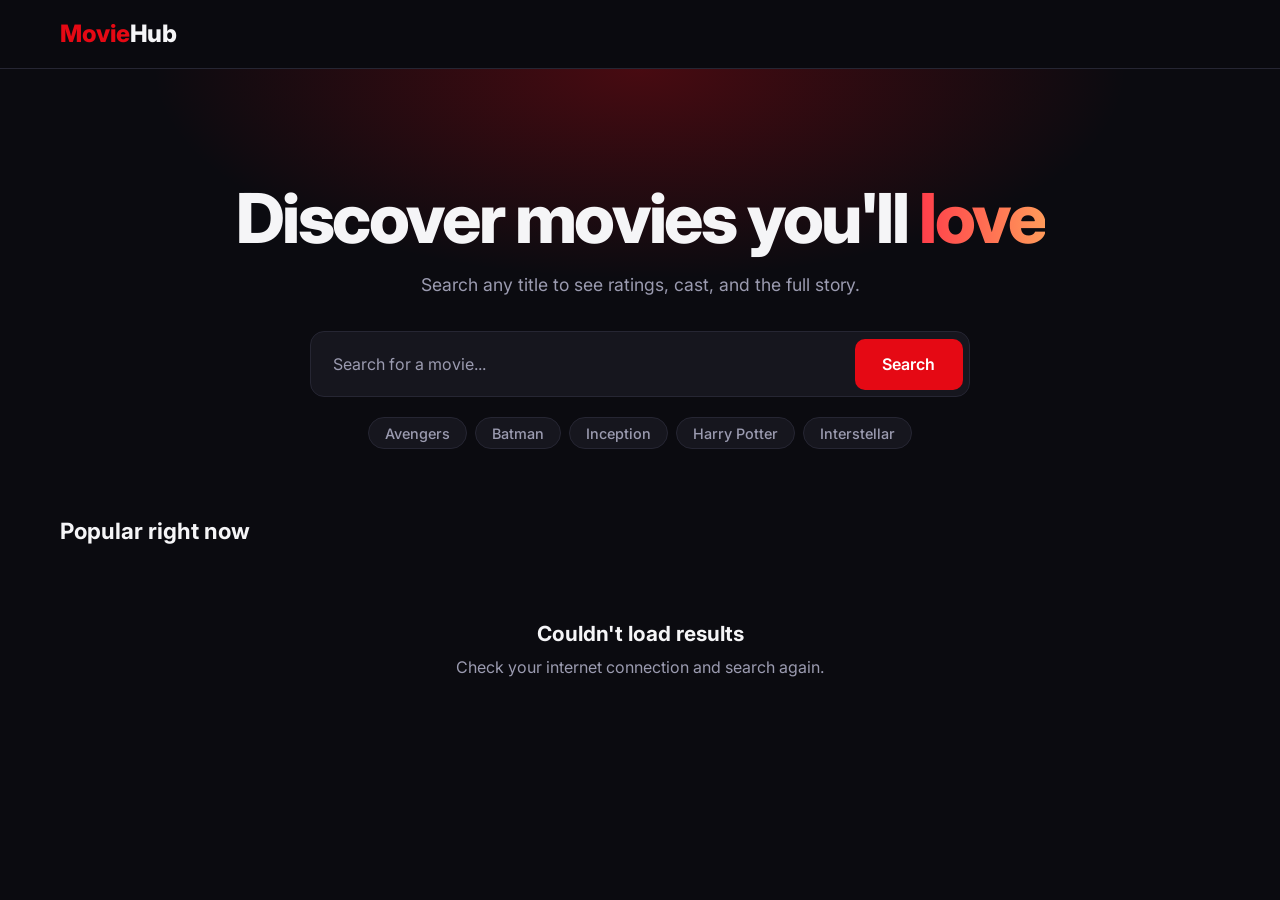
<file: index.html>
<!DOCTYPE html>
<html lang="en">
<head>
    <meta charset="UTF-8">
    <meta name="viewport" content="width=device-width, initial-scale=1.0, viewport-fit=cover">
    <title>MovieHub</title>
    <link rel="preconnect" href="https://fonts.googleapis.com"><link rel="preconnect" href="https://fonts.gstatic.com" crossorigin><link href="https://fonts.googleapis.com/css2?family=Inter:wght@400;500;600;700;800&display=swap" rel="stylesheet">
    <link rel="stylesheet" href="style.css">
</head>
<body>
    <nav class="nav"><div class="wrap"><a class="logo" href="index.html">Movie<span>Hub</span></a></div></nav>
    <main class="wrap">
        <header class="hero">
            <h1>Discover movies you'll <em>love</em></h1>
            <p class="lede">Search any title to see ratings, cast, and the full story.</p>
            <form id="movieForm" role="search">
                <input id="movie-input" type="text" placeholder="Search for a movie..." aria-label="Movie title" autocomplete="off">
                <button type="submit">Search</button>
            </form>
            <div class="tags" id="tags">
                <button class="tag" type="button">Avengers</button><button class="tag" type="button">Batman</button>
                <button class="tag" type="button">Inception</button><button class="tag" type="button">Harry Potter</button>
                <button class="tag" type="button">Interstellar</button>
            </div>
        </header>
        <h2 class="section-title" id="resultsTitle" hidden></h2>
        <section id="movieHub" aria-live="polite"></section>
    </main>
    <script src="index.js"></script>
</body>
</html>
</file>
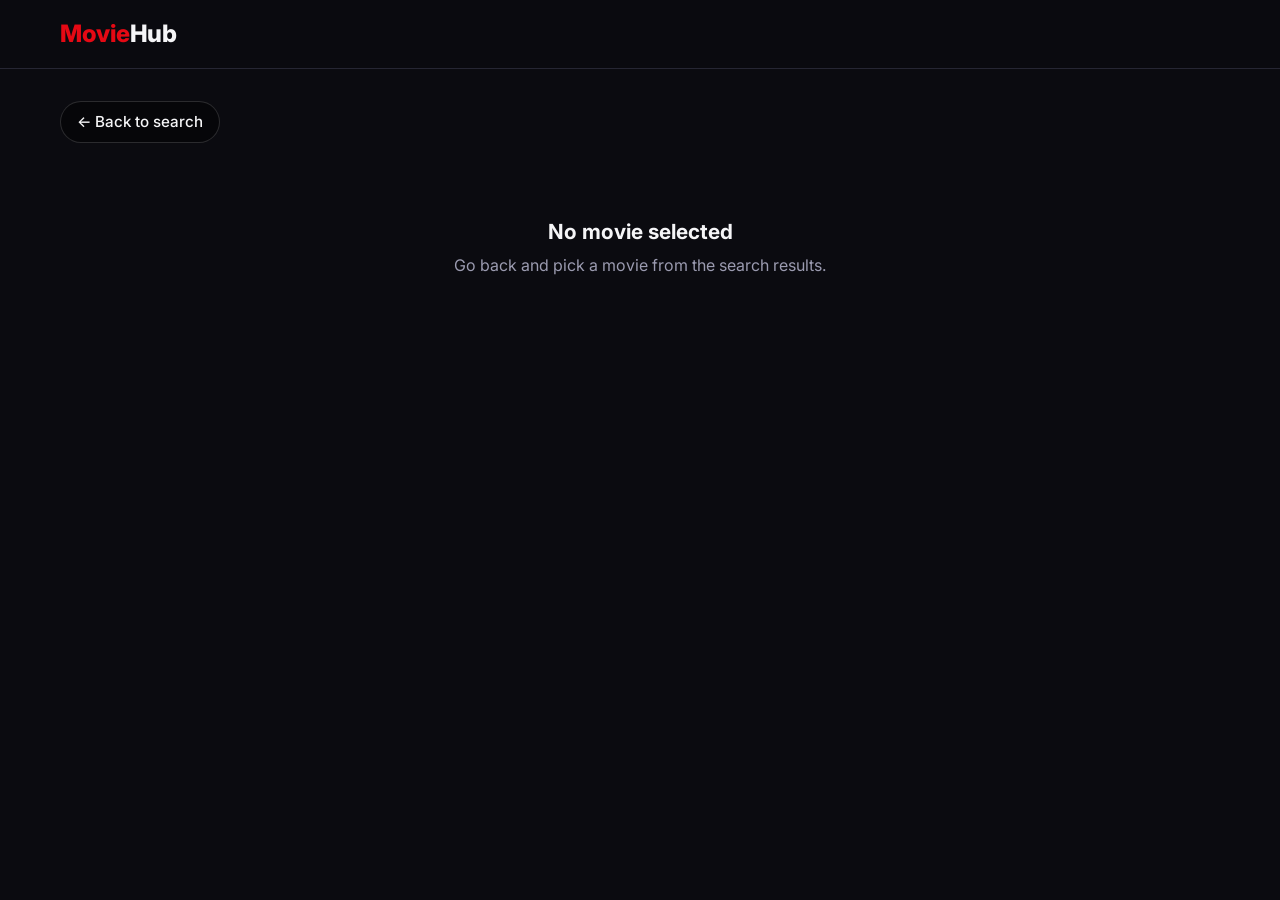
<file: movieDetail.html>
<!DOCTYPE html>
<html lang="en">
<head>
    <meta charset="UTF-8">
    <meta name="viewport" content="width=device-width, initial-scale=1.0, viewport-fit=cover">
    <title>Movie Detail | MovieHub</title>
    <link rel="preconnect" href="https://fonts.googleapis.com"><link rel="preconnect" href="https://fonts.gstatic.com" crossorigin><link href="https://fonts.googleapis.com/css2?family=Inter:wght@400;500;600;700;800&display=swap" rel="stylesheet">
    <link rel="stylesheet" href="style.css">
</head>
<body class="detail-page">
    <div class="backdrop"></div>
    <nav class="nav"><div class="wrap"><a class="logo" href="index.html">Movie<span>Hub</span></a></div></nav>
    <main class="wrap">
        <a class="back" href="index.html">← Back to search</a>
        <div id="movieDetail"><div class="loader"></div></div>
    </main>
    <script src="movieDetail.js"></script>
</body>
</html>
</file>
<file: style.css>
:root{--bg:#0b0b10;--card:#16161e;--line:#262633;--text:#f5f5f7;--muted:#9b9bb0;--red:#e50914;--red2:#ff3d4a;--gold:#f5c518}
*{box-sizing:border-box;margin:0;padding:0}
html{scroll-behavior:smooth;-webkit-text-size-adjust:100%}
body{overflow-wrap:anywhere}
body{background:var(--bg);color:var(--text);font:400 16px/1.6 Inter,system-ui,sans-serif;min-height:100vh;-webkit-font-smoothing:antialiased}
a{color:inherit;text-decoration:none}
:focus-visible{outline:3px solid var(--red2);outline-offset:3px}
.wrap{max-width:1240px;margin:0 auto;padding:0 clamp(1rem,4vw,2.5rem)}

/* Navbar */
.nav{position:sticky;top:0;z-index:50;background:rgb(11 11 16/.85);backdrop-filter:blur(14px);border-bottom:1px solid var(--line)}
.nav .wrap{display:flex;align-items:center;justify-content:space-between;height:68px}
.logo{font-weight:800;font-size:1.5rem;letter-spacing:-.02em;color:var(--red)}
.logo span{color:var(--text)}
.nav .btn-ghost{color:var(--muted);font-weight:500}.nav .btn-ghost:hover{color:var(--text)}

/* Hero */
.hero{position:relative;text-align:center;padding:clamp(3.5rem,11vw,7rem) 0 3rem;overflow:hidden}
.hero::before{content:"";position:absolute;inset:0;z-index:-1;background:radial-gradient(60% 70% at 50% 0%,rgb(229 9 20/.28),transparent 70%)}
.hero h1{font-size:clamp(2.2rem,6.5vw,4.3rem);font-weight:800;line-height:1.08;letter-spacing:-.035em}
.hero h1 em{font-style:normal;background:linear-gradient(90deg,var(--red2),#ff9a5a);-webkit-background-clip:text;background-clip:text;color:transparent}
.lede{color:var(--muted);margin:1rem auto 2rem;max-width:46ch;font-size:1.1rem}
#movieForm{display:flex;max-width:660px;margin:0 auto;background:var(--card);border:1.5px solid var(--line);border-radius:14px;padding:.4rem;transition:.2s}
#movieForm:focus-within{border-color:var(--red);box-shadow:0 0 0 4px rgb(229 9 20/.18)}
#movie-input{flex:1;min-width:0;background:none;border:0;color:var(--text);font:inherit;padding:.8rem 1rem}
#movie-input:focus{outline:0}#movie-input::placeholder{color:var(--muted)}
button,.btn{font:600 1rem Inter,sans-serif;cursor:pointer;border:0;border-radius:10px;padding:.8rem 1.7rem;background:var(--red);color:#fff;display:inline-block;transition:.15s}
button:hover,.btn:hover{background:var(--red2)}button:active,.btn:active{transform:scale(.97)}
.tags{display:flex;flex-wrap:wrap;justify-content:center;gap:.5rem;margin-top:1.25rem}
.tag{background:var(--card);border:1px solid var(--line);color:var(--muted);padding:.4rem 1rem;border-radius:999px;font-size:.9rem;font-weight:500}
.tag:hover{color:#fff;border-color:var(--red);background:rgb(229 9 20/.12)}

/* Results */
.section-title{font-size:1.4rem;font-weight:700;margin:1rem 0 1.25rem}
#movieHub{display:grid;grid-template-columns:repeat(auto-fill,minmax(180px,1fr));gap:1.5rem 1.1rem;padding-bottom:5rem}
.movie-card{cursor:pointer;border-radius:12px}
.poster{position:relative;aspect-ratio:2/3;border-radius:12px;overflow:hidden;background:var(--card);transition:transform .25s,box-shadow .25s}
.poster img{width:100%;height:100%;object-fit:cover;display:block;transition:transform .4s}
.poster::after{content:"View details";position:absolute;inset:auto 0 0 0;padding:2.5rem .75rem .75rem;text-align:center;font-weight:600;font-size:.9rem;background:linear-gradient(transparent,rgb(0 0 0/.92));opacity:0;transition:opacity .25s}
.movie-card:hover .poster,.movie-card:focus-visible .poster{transform:translateY(-6px);box-shadow:0 16px 36px -10px rgb(229 9 20/.45)}
.movie-card:hover .poster img{transform:scale(1.05)}
.movie-card:hover .poster::after,.movie-card:focus-visible .poster::after{opacity:1}
.title{font-weight:600;font-size:.98rem;line-height:1.35;margin-top:.7rem;display:-webkit-box;-webkit-line-clamp:2;-webkit-box-orient:vertical;overflow:hidden}
.year{color:var(--muted);font-size:.88rem}
.no-poster{height:100%;display:grid;place-items:center;padding:1rem;text-align:center;color:var(--muted);font-weight:600}
.message{grid-column:1/-1;text-align:center;color:var(--muted);padding:3rem 0}
.message strong{display:block;color:var(--text);font-size:1.3rem;margin-bottom:.3rem}
.loader{grid-column:1/-1;width:42px;height:42px;margin:3rem auto;border-radius:50%;border:4px solid var(--line);border-top-color:var(--red);animation:spin .8s linear infinite}
@keyframes spin{to{transform:rotate(360deg)}}

/* Detail */
.backdrop{position:absolute;inset:0 0 auto 0;height:480px;z-index:-1;overflow:hidden}
.backdrop::before{content:"";position:absolute;inset:-60px;background:var(--poster) center/cover;filter:blur(35px) brightness(.55) saturate(1.2)}
.backdrop::after{content:"";position:absolute;inset:0;background:linear-gradient(transparent 30%,var(--bg))}
.detail-page{position:relative;overflow-x:clip}
.back{display:inline-flex;gap:.4rem;margin:2rem 0 1.5rem;padding:.5rem 1rem;border-radius:999px;background:rgb(0 0 0/.4);border:1px solid rgb(255 255 255/.15);font-weight:500;font-size:.95rem}
.back:hover{background:var(--red);border-color:var(--red)}
#movieDetail{display:grid;grid-template-columns:minmax(0,1fr);gap:2rem;max-width:820px;margin:0 auto;padding-bottom:5rem;text-align:center}
.d-poster{width:min(62%,320px);margin:0 auto;aspect-ratio:2/3;border-radius:16px;overflow:hidden;box-shadow:0 30px 70px -15px rgb(0 0 0/.8);background:var(--card)}
.d-poster img{width:100%;height:100%;object-fit:cover;display:block}
.info h2{font-size:clamp(2rem,5vw,3.3rem);font-weight:800;line-height:1.08;letter-spacing:-.03em}
.facts{display:flex;flex-wrap:wrap;gap:.6rem;align-items:center;justify-content:center;margin:1rem 0 1.5rem}
.rating{display:flex;align-items:center;gap:.4rem;background:rgb(245 197 24/.14);color:var(--gold);padding:.35rem .9rem;border-radius:10px;font-weight:700}
.rating small{color:var(--muted);font-weight:500}
.chip{padding:.35rem .9rem;border-radius:999px;background:rgb(255 255 255/.08);font-size:.88rem;color:#d8d8e4}
.genre{background:rgb(229 9 20/.16);color:#ff8088}
h3{font-size:1.1rem;font-weight:700;margin-bottom:.4rem}
.plot{color:#cfcfdb;line-height:1.8;text-align:left;margin-bottom:1.75rem}
h3{text-align:left}
.grid{text-align:left}
.grid{display:grid;grid-template-columns:repeat(auto-fit,minmax(210px,1fr));gap:1.1rem;margin-bottom:1.75rem}
.cell{background:var(--card);border:1px solid var(--line);border-radius:12px;padding:1rem 1.1rem}
.label{color:var(--muted);font-size:.82rem;font-weight:500;margin-bottom:.2rem}

@media(hover:none){
  .movie-card:hover .poster,.movie-card:hover .poster img{transform:none;box-shadow:none}
  .poster::after{display:none}
}
@media(max-width:720px){
  .nav .wrap{height:58px}.logo{font-size:1.3rem}
  .hero{padding:2rem 0 1.5rem}
  .hero h1{font-size:2rem}
  .lede{font-size:1rem;margin:.75rem auto 1.4rem}
  #movieForm{border-radius:12px;padding:.3rem}
  #movie-input{padding:.7rem .8rem}
  #movieForm button{padding:.7rem 1.1rem}
  .tags{flex-wrap:nowrap;justify-content:flex-start;overflow-x:auto;margin:1rem calc(-1*clamp(1rem,4vw,2.5rem)) 0;padding:0 clamp(1rem,4vw,2.5rem) .4rem;scrollbar-width:none}
  .tags::-webkit-scrollbar{display:none}
  .tag{flex:none;white-space:nowrap}
  .section-title{font-size:1.15rem;margin:.5rem 0 1rem}
  #movieHub{grid-template-columns:repeat(2,minmax(0,1fr));gap:1.1rem .8rem;padding-bottom:3rem}
  .title{font-size:.92rem}
  .backdrop{height:380px}
  .back{margin:1.2rem 0 1rem;font-size:.9rem}
  #movieDetail{grid-template-columns:minmax(0,1fr);gap:1.5rem;padding-bottom:3rem;text-align:center}
  .d-poster{width:62%;max-width:260px;margin:0 auto}
  .info h2{font-size:1.9rem}
  .facts{justify-content:center;margin:.8rem 0 1.25rem}
  .plot{text-align:left;font-size:.98rem;margin-bottom:1.25rem}
  h3{text-align:left}
  .grid{grid-template-columns:minmax(0,1fr);gap:.7rem;text-align:left}
  .info .btn{display:block;width:100%;text-align:center}
}
@media(prefers-reduced-motion:reduce){*{animation:none!important;transition:none!important}}
</file>
